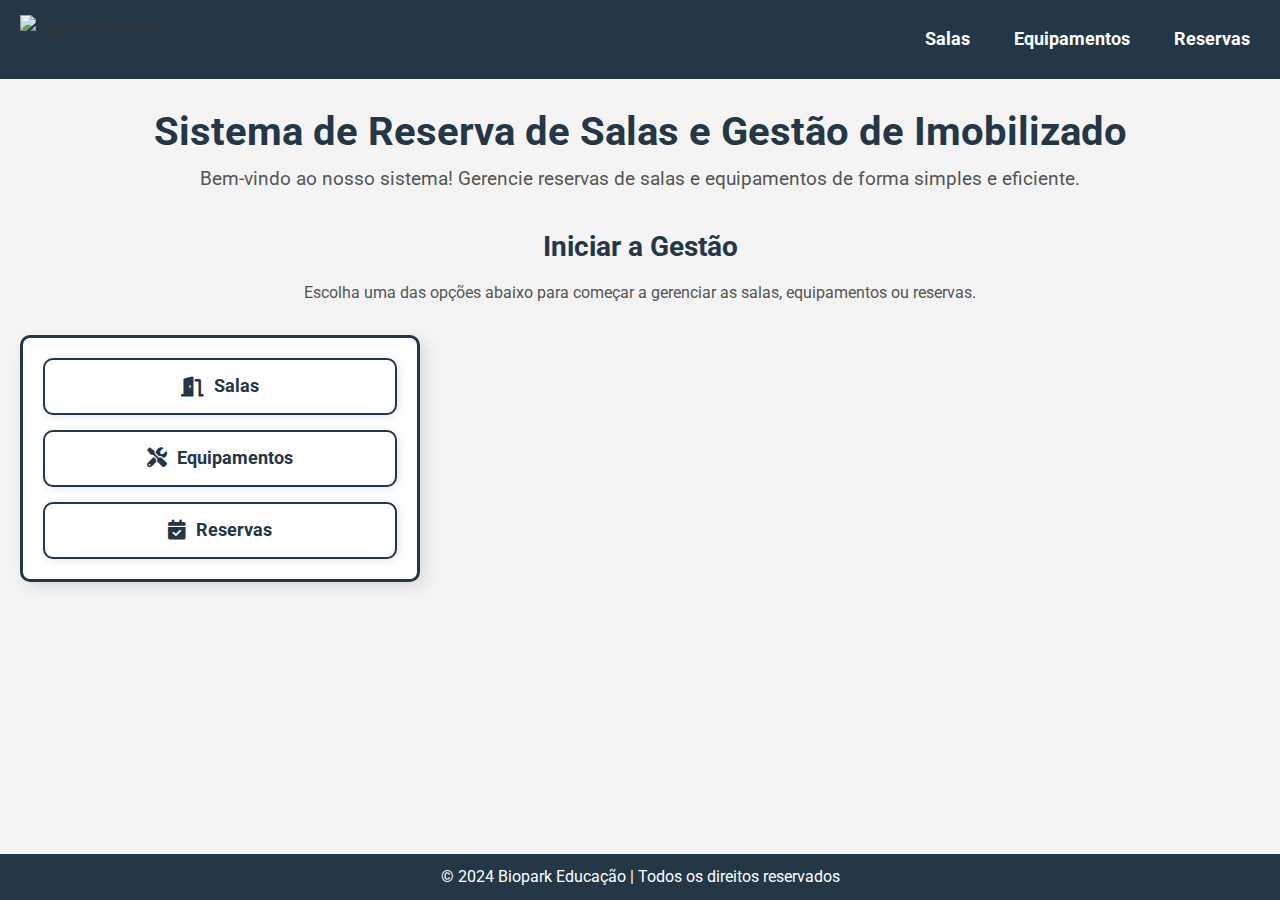
<file: src/main/resources/templates/index.html>
<!DOCTYPE html>
<html lang="pt-br" xmlns:th="http://www.thymeleaf.org">
<head>
    <meta charset="UTF-8">
    <meta name="viewport" content="width=device-width, initial-scale=1.0">
    <title>Sistema de Reserva de Salas</title>
    <link rel="stylesheet" th:href="@{/css/style.css}" href="/src/main/resources/static/css/style.css">
    <link href="https://fonts.googleapis.com/css2?family=Roboto:wght@400;700&display=swap" rel="stylesheet">
    <link rel="stylesheet" href="https://cdnjs.cloudflare.com/ajax/libs/font-awesome/6.0.0-beta3/css/all.min.css">
</head>
<body>
    <nav class="navbar">
        <div class="logo-container">
            <a th:href="@{/page/home}">
                <img th:src="@{https://bioparkeducacao.com/wp-content/uploads/2023/08/biopark-logo-2.png}" h:href="@{/page/home}" alt="Logo do Sistema" class="logo">
            </a>
        </div>
        <ul class="menu-buttons">
            <li><a th:href="@{/salas}" class="nav-link">Salas</a></li>
            <li><a th:href="@{/equipamentos}" class="nav-link">Equipamentos</a></li>
            <li><a th:href="@{/reservas}" class="nav-link">Reservas</a></li>
        </ul>
    </nav>

    <div class="container">
        <header>
            <h1>Sistema de Reserva de Salas e Gestão de Imobilizado</h1>
            <p>Bem-vindo ao nosso sistema! Gerencie reservas de salas e equipamentos de forma simples e eficiente.</p>
        </header>
        <main>
            <section class="welcome">
                <h2>Iniciar a Gestão</h2>
                <p>Escolha uma das opções abaixo para começar a gerenciar as salas, equipamentos ou reservas.</p>
            </section>
            <div class="menu-container">
                <ul class="menu-center">
                    <li><a th:href="@{/salas}" class="nav-link-center"><i class="fas fa-door-open"></i> Salas</a></li>
                    <li><a th:href="@{/equipamentos}" class="nav-link-center"><i class="fas fa-tools"></i> Equipamentos</a></li>
                    <li><a th:href="@{/reservas}" class="nav-link-center"><i class="fas fa-calendar-check"></i> Reservas</a></li>
                </ul>
            </div>
        </main>
    </div>

    <footer>
        <p>&copy; 2024 Biopark Educação | Todos os direitos reservados</p>
    </footer>

    <script src="/src/main/resources/static/js/script.js" th:src="@{/js/script.js}"></script>
</body>
</html>
</file>
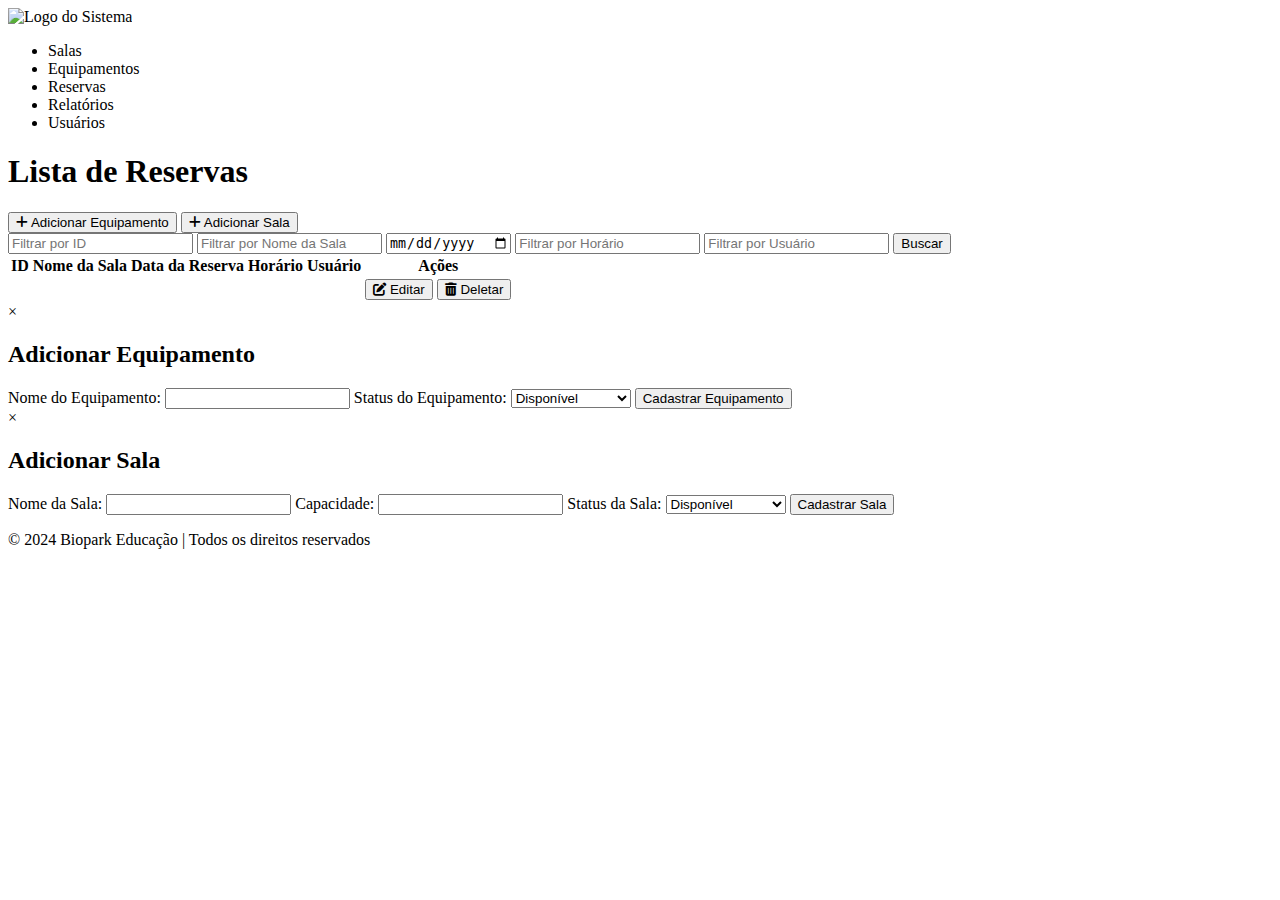
<file: src/main/resources/templates/listaReservas.html>
<!DOCTYPE html>
<html lang="pt-br" xmlns:th="http://www.thymeleaf.org">
<head>
    <meta charset="UTF-8">
    <meta name="viewport" content="width=device-width, initial-scale=1.0">
    <title>Lista de Reservas</title>
    <link rel="stylesheet" th:href="@{/css/style.css}" />
    <link href="https://fonts.googleapis.com/css2?family=Roboto:wght@400;700&display=swap" rel="stylesheet">
    <link rel="stylesheet" href="https://cdnjs.cloudflare.com/ajax/libs/font-awesome/6.0.0-beta3/css/all.min.css">
</head>
<body>
    <nav class="navbar">
        <div class="logo-container">
            <a th:href="@{/page/home}">
                <img th:src="@{https://bioparkeducacao.com/wp-content/uploads/2023/08/biopark-logo-2.png}" alt="Logo do Sistema" class="logo">
            </a>
        </div>
        <ul class="menu-buttons">
            <li><a th:href="@{/salas}" class="nav-link">Salas</a></li>
            <li><a th:href="@{/equipamentos}" class="nav-link">Equipamentos</a></li>
            <li><a th:href="@{/reservas}" class="nav-link">Reservas</a></li>
            <li><a th:href="@{/page/relatorios}" class="nav-link">Relatórios</a></li>
            <li><a th:href="@{/usuarios}" class="nav-link">Usuários</a></li>
        </ul>
    </nav>

    <section class="content">
        <div class="container">
            <header>
                <h1>Lista de Reservas</h1>
                <div class="add-buttons">
                    <button class="btn-add" onclick="openModal('equipamentoModal')">
                        <i class="fas fa-plus"></i> Adicionar Equipamento
                    </button>
                    <button class="btn-add" onclick="openModal('salaModal')">
                        <i class="fas fa-plus"></i> Adicionar Sala
                    </button>
                </div>
            </header>

            <div class="filters">
                <input type="text" class="filter-input" id="filter-id" placeholder="Filtrar por ID">
                <input type="text" class="filter-input" id="filter-nome-sala" placeholder="Filtrar por Nome da Sala">
                <input type="date" class="filter-input" id="filter-data-reserva" placeholder="Filtrar por Data da Reserva">
                <input type="text" class="filter-input" id="filter-horario" placeholder="Filtrar por Horário">
                <input type="text" class="filter-input" id="filter-usuario" placeholder="Filtrar por Usuário">
                <button class="search-button" onclick="filterTable()">Buscar</button>
            </div>

            <section>
                <table>
                    <thead>
                        <tr>
                            <th>ID</th>
                            <th>Nome da Sala</th>
                            <th>Data da Reserva</th>
                            <th>Horário</th>
                            <th>Usuário</th>
                            <th>Ações</th>
                        </tr>
                    </thead>
                    <tbody>
                        <tr th:each="reserva : ${reservas}">
                            <td th:text="${reserva.id}"></td>
                            <td th:text="${reserva.sala.nome}"></td>
                            <td th:text="${reserva.data}"></td>
                            <td th:text="${reserva.horarioEntrada}"></td>
                            <td th:text="${reserva.nome}"></td>
                          
                            <td>
                                <button class="btn-edit" th:onclick="'editarReserva(' + ${reserva.id} + ')'">
                                    <i class="fas fa-edit"></i> Editar
                                </button>
                                <button class="btn-delete" th:onclick="'deletarReserva(' + ${reserva.id} + ')'">
                                    <i class="fas fa-trash-alt"></i> Deletar
                                </button>
                            </td>
                        </tr>
                    </tbody>
                </table>
            </section>

            <!-- Modal para adicionar equipamento -->
            <div id="equipamentoModal" class="modal">
                <div class="modal-content">
                    <span class="close-btn" onclick="closeModal('equipamentoModal')">&times;</span>
                    <h2>Adicionar Equipamento</h2>
                    <form th:action="@{/reservas/equipamento/salvar}" method="POST">
                        <label for="nome">Nome do Equipamento:</label>
                        <input type="text" id="nome" name="nome" required>

                        <label for="status">Status do Equipamento:</label>
                        <select id="status" name="status" required>
                            <option value="DISPONIVEL">Disponível</option>
                            <option value="EM_MANUTENCAO">Em Manutenção</option>
                            <option value="RESERVADO">Reservado</option>
                        </select>

                        <button type="submit">Cadastrar Equipamento</button>
                    </form>
                </div>
            </div>

            <!-- Modal para adicionar sala -->
            <div id="salaModal" class="modal">
                <div class="modal-content">
                    <span class="close-btn" onclick="closeModal('salaModal')">&times;</span>
                    <h2>Adicionar Sala</h2>
                    <form th:action="@{/reservas/salas/salvar}" method="POST">
                        <label for="nome">Nome da Sala:</label>
                        <input type="text" id="nome" name="nome" th:value="${sala.nome}" required>

                        <label for="capacidade">Capacidade:</label>
                        <input type="number" id="capacidade" name="capacidade" th:value="${sala.capacidade}" required>
        
                        <label for="status">Status da Sala:</label>
                        <select id="status" name="status" required>
                            <option value="DISPONIVEL">Disponível</option>
                            <option value="EM_MANUTENCAO">Em Manutenção</option>
                            <option value="RESERVADO">Reservado</option>
                        </select>

                        <button type="submit">Cadastrar Sala</button>
                    </form>
                </div>
            </div>

        </div>
    </section>

    <footer>
        <p>&copy; 2024 Biopark Educação | Todos os direitos reservados</p>
    </footer>

    <script th:src="@{/js/popup/addequip.js}"></script>
    <script th:src="@{/js/popup/addsala.js}"></script>
    <script th:src="@{/js/popup/script.js}"></script>
</body>
</html>
</file>
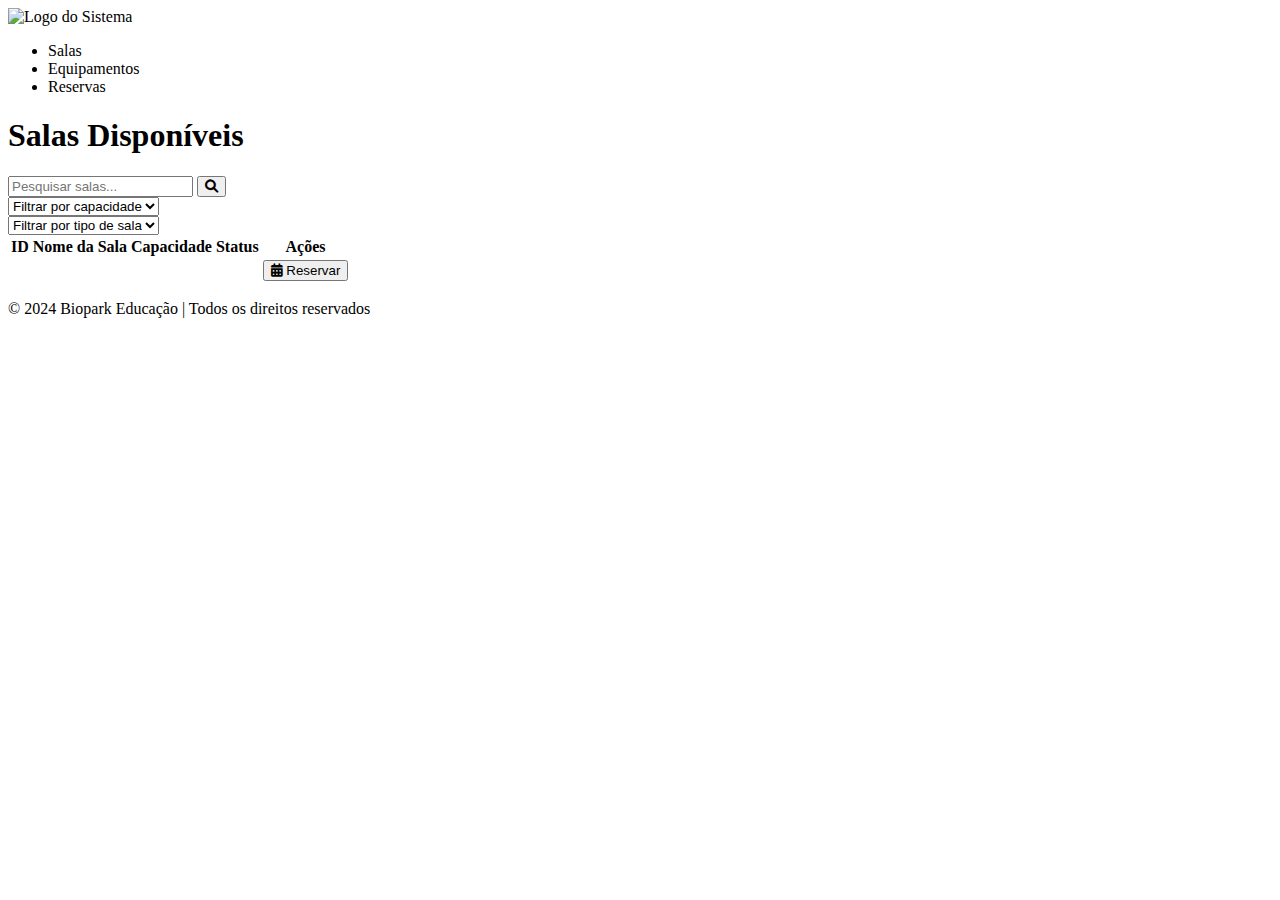
<file: src/main/resources/templates/listaSalas.html>
<!DOCTYPE html>
<html lang="pt-br" xmlns:th="http://www.thymeleaf.org">
<head>
    <meta charset="UTF-8">
    <meta name="viewport" content="width=device-width, initial-scale=1.0">
    <title>Lista de Salas</title>
    <link rel="stylesheet" th:href="@{/css/style.css}">
    <link href="https://fonts.googleapis.com/css2?family=Roboto:wght@400;700&display=swap" rel="stylesheet">
    <link rel="stylesheet" href="https://cdnjs.cloudflare.com/ajax/libs/font-awesome/6.0.0-beta3/css/all.min.css">
</head>
<body>
    <nav class="navbar">
        <div class="logo-container">
            <a th:href="@{/page/home}">
                <img th:src="@{https://bioparkeducacao.com/wp-content/uploads/2023/08/biopark-logo-2.png}" alt="Logo do Sistema" class="logo">
            </a>
        </div>
        <ul class="menu-buttons">
            <li><a th:href="@{/salas}" class="nav-link">Salas</a></li>
            <li><a th:href="@{/equipamentos}" class="nav-link">Equipamentos</a></li>
            <li><a th:href="@{/reservas}" class="nav-link">Reservas</a></li>
        </ul>
    </nav>

    <div class="container">
        <header>
            <h1>Salas Disponíveis</h1>
        </header>

        <div class="filters">
            <div class="filter-search">
                <input type="text" id="search" placeholder="Pesquisar salas..." class="search-input">
                <button class="search-button"><i class="fas fa-search"></i></button>
            </div>

            <div class="filter-capacity">
                <select id="capacity-filter" class="capacity-filter">
                    <option value="">Filtrar por capacidade</option>
                    <option value="50">05 Pessoas</option>
                    <option value="50">10 Pessoas</option>
                    <option value="15">15 Pessoas</option>
                    <option value="20">20 Pessoas</option>
                    <option value="30">30 Pessoas</option>
                </select>
            </div>

            <div class="filter-type">
                <select id="type-filter" class="type-filter">
                    <option value="">Filtrar por tipo de sala</option>
                    <option value="auditório">Auditório</option>
                    <option value="reunião">Reunião</option>
                    <option value="treinamento">Treinamento</option>
                </select>
            </div>
        </div>

        <main>
            <table>
                <thead>
                    <tr>
                        <th>ID</th>
                        <th>Nome da Sala</th>
                        <th>Capacidade</th>
                        <th>Status</th>
                        <th>Ações</th>
                    </tr>
                </thead>
                <tbody id="room-list">
                    <tr th:each="sala : ${salas}" id="sala-${sala.id}">
                        <td th:text="${sala.id}"></td>
                        <td th:text="${sala.nome}"></td>
                        <td th:text="${sala.capacidade}"></td>
                        <td th:text="${sala.status}"></td>
                        <td>
                            <button class="btn-reserve" 
                            th:data-sala-id="${sala.id}" 
                            onclick="openReserveModal(this)" 
                            th:if="${sala.status != T(com.example.SistemaReservaSalas.models.Sala.StatusSala).OCUPADA and sala.status != T(com.example.SistemaReservaSalas.models.Sala.StatusSala).EM_MANUTENCAO}">
                        <i class="fas fa-calendar-alt"></i> Reservar
                    </button>                        
                        </td>
                    </tr>
                </tbody>
               
            </table>
        </main>
    </div>

    <footer>
        <p>&copy; 2024 Biopark Educação | Todos os direitos reservados</p>
    </footer>

    <div id="reserve-modal" class="modal" style="display: none;">
        <div class="modal-content">
            <span class="close-btn" onclick="closeReserveModal()">&times;</span>
            <h2>Reservar Sala</h2>
            <form id="reserve-form" th:action="@{/salas/salvar-reserva}" method="post"  th:object="${reservaSala}">
                <input type="hidden" id="sala-id" name="sala">
                <label for="nome">Nome:</label>
                <input type="text" id="nome" name="nome" required>
                <label for="email">E-mail:</label>
                <input type="email" id="email" name="email" required>
                <label for="data">Data:</label>
                <input type="date" id="data" name="data" required>
                <label for="entrada">Horário de Entrada:</label>
                <input type="time" id="entrada" name="horarioEntrada" required>
                <label for="saida">Horário de Saída:</label>
                <input type="time" id="saida" name="horarioSaida" required>
                <button type="submit">Confirmar Reserva</button>
            </form>
        </div>
    </div>
    


    <script th:src="@{/js/popup/reserva-salas.js}"></script>
</body>
</html>
</file>
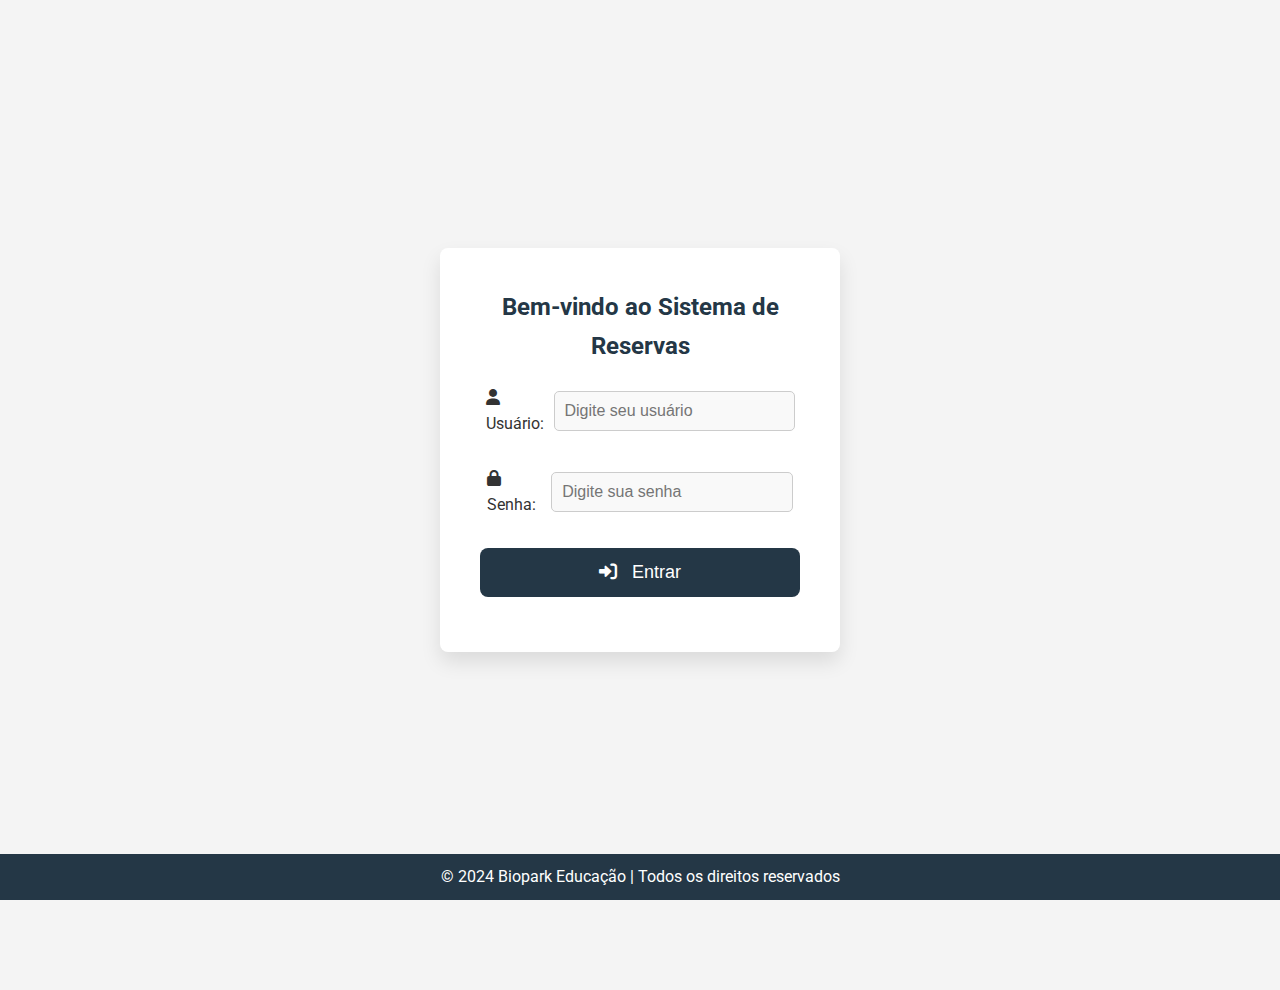
<file: src/main/resources/templates/login.html>
<!DOCTYPE html>
<html lang="pt-br" xmlns:th="http://www.thymeleaf.org">
<head>
    <meta charset="UTF-8">
    <meta name="viewport" content="width=device-width, initial-scale=1.0">
    <title>Login - Biopark Educação</title>
    <link rel="stylesheet" th:href="@{/css/login.css}" href="/src/main/resources/static/css/login.css">
    <link rel="stylesheet" th:href="@{/css/style.css}" href="/src/main/resources/static/css/style.css">
    <link href="https://fonts.googleapis.com/css2?family=Roboto:wght@400;700&display=swap" rel="stylesheet">
    <link rel="stylesheet" href="https://cdnjs.cloudflare.com/ajax/libs/font-awesome/6.0.0-beta3/css/all.min.css">
</head>
<body>
    <div class="login-container">
        <div class="login-form">
            <h2>Bem-vindo ao Sistema de Reservas</h2>
            <form th:action="@{/login}" method="post" th:object="${user}">
                <div class="input-container">
                    <label for="username">
                        <i class="fas fa-user"></i> Usuário:
                    </label>
                    <input type="text" id="username" name="username" th:field="*{username}" required placeholder="Digite seu usuário">
                </div>
                <div class="input-container">
                    <label for="password">
                        <i class="fas fa-lock"></i> Senha:
                    </label>
                    <input type="password" id="password" name="password" th:field="*{password}" required placeholder="Digite sua senha">
                </div>
                <button type="submit" class="btn-login">
                    <i class="fas fa-sign-in-alt"></i> Entrar
                </button>
            </form>


            <div id="error-message" class="error-message" th:if="${error}" th:text="${error}"></div>
        </div>
    </div>

    <footer>
        <p>&copy; 2024 Biopark Educação | Todos os direitos reservados</p>
    </footer>
    <script src="/src/main/resources/static/js/script.js" th:src="@{/js/script.js}"></script>
</body>
</html>
</file>
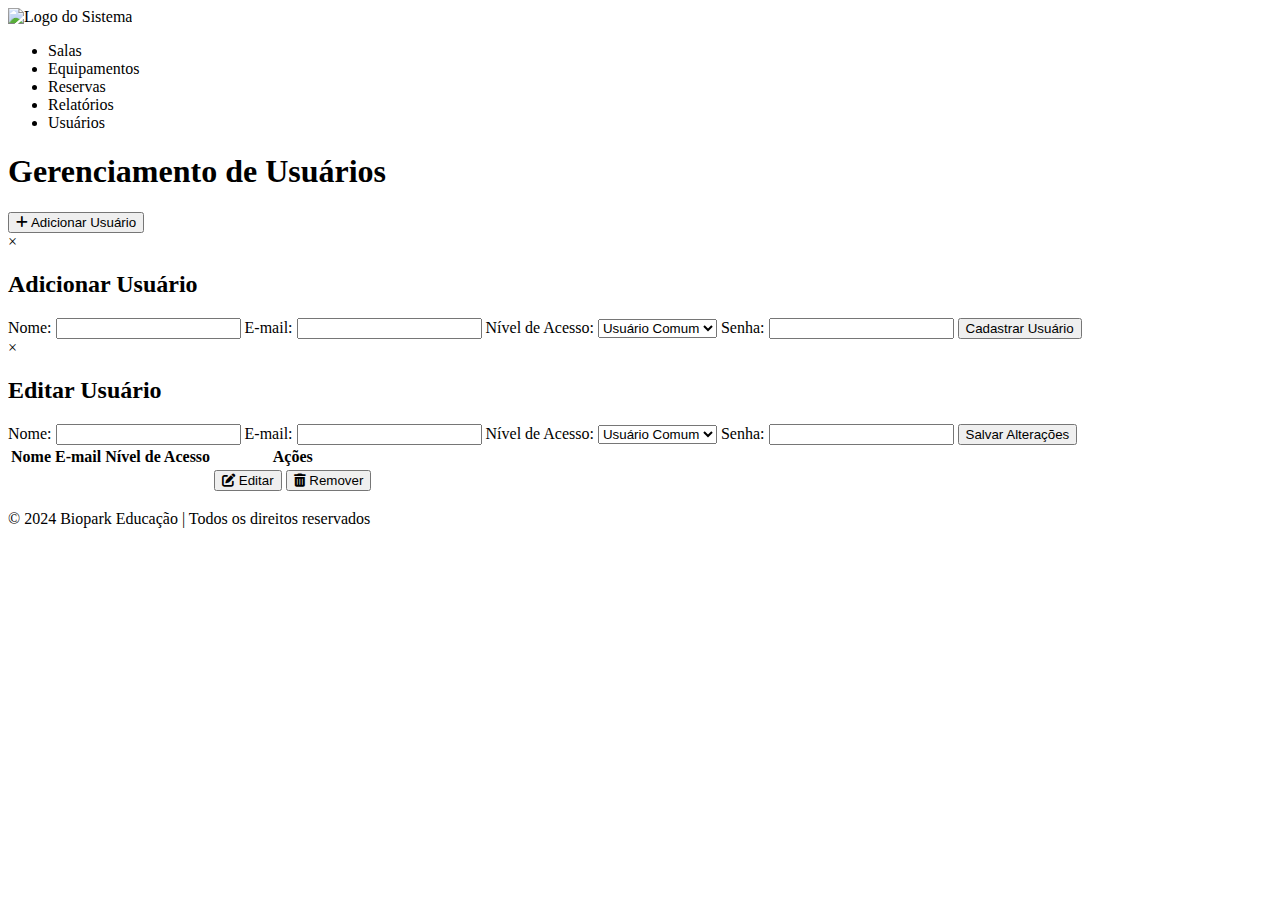
<file: src/main/resources/templates/usuarios.html>
<!DOCTYPE html>
<html lang="pt-br" xmlns:th="http://www.thymeleaf.org">
<head>
    <meta charset="UTF-8">
    <meta name="viewport" content="width=device-width, initial-scale=1.0">
    <title>Gerenciamento de Usuários</title>
    <link rel="stylesheet" th:href="@{/css/style.css}" />
    <link rel="stylesheet" th:href="@{/css/usuarios.css}" />
    <link href="https://fonts.googleapis.com/css2?family=Roboto:wght@400;700&display=swap" rel="stylesheet">
    <link rel="stylesheet" href="https://cdnjs.cloudflare.com/ajax/libs/font-awesome/6.0.0-beta3/css/all.min.css">
</head>
<body>
    <nav class="navbar">
        <div class="logo-container">
            <a th:href="@{/page/home}">
                <img th:src="@{https://bioparkeducacao.com/wp-content/uploads/2023/08/biopark-logo-2.png}" alt="Logo do Sistema" class="logo">
            </a>
        </div>
        <ul class="menu-buttons">
            <li><a th:href="@{/salas}" class="nav-link">Salas</a></li>
            <li><a th:href="@{/equipamentos}" class="nav-link">Equipamentos</a></li>
            <li><a th:href="@{/reservas}" class="nav-link">Reservas</a></li>
            <li><a th:href="@{/page/relatorios}" class="nav-link">Relatórios</a></li>
            <li><a th:href="@{/usuarios}" class="nav-link">Usuários</a></li>
        </ul>
    </nav>

    <section class="content">
        <div class="container">
            <header>
                <h1>Gerenciamento de Usuários</h1>
                <div class="add-buttons">
                    <button class="btn-add" id="btnAddUser">
                        <i class="fas fa-plus"></i> Adicionar Usuário
                    </button>
                </div>
            </header>

            <!-- Modal para Adicionar Usuário -->
            <div id="addUserModal" class="modal">
                <div class="modal-content">
                    <span class="close-btn" onclick="closeModal('addUserModal')">&times;</span>
                    <h2>Adicionar Usuário</h2>
                    <form id="addUserForm" th:action="@{/usuarios/salvar}" method="POST">
                        <label for="nome">Nome:</label>
                        <input type="text" id="nome" name="nome" th:value="${usuario.nome}" required>

                        <label for="email">E-mail:</label>
                        <input type="email" id="email" name="email" th:value="${usuario.email}" required>

                        <label for="tipoUsuario">Nível de Acesso:</label>
                        <select id="tipoUsuario" name="tipoUsuario" th:value="${usuario.tipoUsuario}" required>
                            <option value="COMUM">Usuário Comum</option>
                            <option value="ADMINISTRADOR">Administrador</option>
                            <option value="GERENTE_TI">Gerente de TI</option>
                        </select>

                        <label for="senha">Senha:</label>
                        <input type="password" id="senha" name="senha" required>

                        <button type="submit">Cadastrar Usuário</button>
                    </form>
                </div>
            </div>

            <!-- Modal para Editar Usuário -->
            <div id="editUserModal" class="modal">
                <div class="modal-content">
                    <span class="close-btn" onclick="closeModal('editUserModal')">&times;</span>
                    <h2>Editar Usuário</h2>
                    <form id="editUserForm" th:action="@{/usuarios/editar}" method="POST">
                        <input type="hidden" id="editUserId" name="id">
                        
                        <label for="editNome">Nome:</label>
                        <input type="text" id="editNome" name="nome" required>

                        <label for="editEmail">E-mail:</label>
                        <input type="email" id="editEmail" name="email" required>

                        <label for="editTipoUsuario">Nível de Acesso:</label>
                        <select id="editTipoUsuario" name="tipoUsuario" required>
                            <option value="COMUM">Usuário Comum</option>
                            <option value="ADMINISTRADOR">Administrador</option>
                            <option value="GERENTE_TI">Gerente de TI</option>
                        </select>

                        <label for="editSenha">Senha:</label>
                        <input type="password" id="editSenha" name="senha" required>

                        <button type="submit">Salvar Alterações</button>
                    </form>
                </div>
            </div>

            <!-- Seção para listar usuários -->
            <section>
                <table>
                    <thead>
                        <tr>
                            <th>Nome</th>
                            <th>E-mail</th>
                            <th>Nível de Acesso</th>
                            <th>Ações</th>
                        </tr>
                    </thead>
                    <tbody id="userList">
                        <tr th:each="usuario : ${usuarios}">
                            <td th:text="${usuario.nome}"></td>
                            <td th:text="${usuario.email}"></td>
                            <td th:text="${usuario.tipoUsuario}"></td>
                            <td>
                                <button class="btn-edit" onclick="openEditModal([[${usuario.id}]], '[[${usuario.nome}]]', '[[${usuario.email}]]', '[[${usuario.tipoUsuario}]]')">
                                    <i class="fas fa-edit"></i> Editar
                                </button>
                                <button class="btn-delete" onclick="removerUsuario(this)">
                                    <i class="fas fa-trash-alt"></i> Remover
                                </button>                                
                            </td>                            
                        </tr>
                    </tbody>
                </table>
            </section>
        </div>
    </section>

    <footer>
        <p>&copy; 2024 Biopark Educação | Todos os direitos reservados</p>
    </footer>
    <script th:src="@{/js/script.js}"></script>
    <script th:src="@{/js/popup/addusuario.js}"></script>
    <script th:src="@{/js/usuario.js}"></script>
</body>
</html>
</file>
<file: src/main/resources/static/css/style.css>
/* Reset básico */
    * {
        margin: 0;
        padding: 0;
        box-sizing: border-box;
    }

    body {
        font-family: 'Roboto', sans-serif;
        line-height: 1.6;
        background-color: #f4f4f4;
        color: #333;
    }

    /* Estilo para o botão "Adicionar Nova Reserva" fixo no canto superior esquerdo */
    .btn-add-reserva {
        position: fixed; /* Fixa o botão na tela */
        top: 20px; /* Distância do topo da tela */
        left: 20px; /* Distância da borda esquerda */
        background-color: #243746; /* Azul escuro */
        color: #fff;
        padding: 12px 25px;
        font-size: 16px;
        font-weight: bold;
        text-decoration: none;
        border-radius: 8px;
        z-index: 1000; /* Garante que o botão fique acima do conteúdo */
        transition: background-color 0.3s, transform 0.3s;
    }

    /* Efeito de hover para o botão */
    .btn-add-reserva:hover {
        background-color: #243746; /* Cor mais escura no hover */
        transform: scale(1.05); /* Leve aumento de tamanho ao passar o mouse */
    }

    /* Ícone do botão (fa-plus-circle) */
    .btn-add-reserva i {
        margin-right: 10px; /* Espaço entre o ícone e o texto */
    }



    /* Navbar fixa */
    .navbar {
        background-color: #243746;
        position: fixed;
        width: 100%;
        top: 0;
        left: 0;
        z-index: 1000;
        padding: 15px 0;
    }

    .navbar .logo-container {
        display: inline-block;
        padding-left: 20px;
    }

    .navbar .logo {
        height: 40px;
    }

    .navbar .menu-buttons {
        display: inline-block;
        float: right;
        padding-right: 20px;
        list-style: none;
    }

    .navbar .menu-buttons li {
        display: inline;
        margin-left: 20px;
    }

    .navbar .nav-link {
        color: white;
        font-weight: bold;
        text-decoration: none;
        font-size: 18px;
        padding: 10px;
        display: inline-block;
        border-radius: 5px;
        transition: background-color 0.3s;
    }

    .navbar:hover {
        background-color: #243746;
    }

    .nav-link:hover {
        color: #243746; /* Texto branco ao passar o mouse */
        background-color: #ffffff; /* Fundo azul ao passar o mouse */
        box-shadow: 4px 4px 15px rgba(0, 0, 0, 0.2); /* Sombra mais intensa */
        transform: translateY(-3px); /* Efeito de elevação */
        border: 2px solid #243746; /* Borda azul */
    }

    /* Container */
    .container {
        margin-top: 80px; /* Para compensar o navbar fixo */
        padding: 20px;
    }

    header {
        text-align: center;
        margin-bottom: 30px;
    }

    header h1 {
        font-size: 2.5rem;
        color: #243746;
        text-align: center;
    }

    header p {
        font-size: 1.2rem;
        color: #555;
    }

    /* Efeito de animação para os botões de delete */
    .btn-delete {
        position: relative;
        overflow: hidden;
        transition: all 0.3s ease;
        background-color: #e91e63; /* Rosa escuro (tom da ID) */
        color: #fff; /* Cor do texto branca */
        padding: 10px 20px;
        font-size: 16px;
        font-weight: bold;
        border: none;
        border-radius: 8px; /* Borda arredondada */
        cursor: pointer;
        text-align: center;
        display: inline-flex;
        align-items: center;
        gap: 10px; /* Espaçamento entre ícone e texto */
    }

    /* Efeito de animação de clique (pulse) */
    .btn-delete:active {
        animation: pulse 0.3s ease-out;
    }

    /* Efeito de hover (quando passar o mouse sobre o botão) */
    .btn-delete:hover {
        background-color: #c2185b; /* Rosa mais escuro no hover */
        transform: scale(1.05); /* Aumento do botão ao passar o mouse */
    }

    /* Animação de "pulse" para quando o botão for pressionado */
    @keyframes pulse {
        0% {
            transform: scale(1);
        }
        50% {
            transform: scale(1.1);
        }
        100% {
            transform: scale(1);
        }
    }

    /* Ajuste do ícone dentro do botão */
    .btn-delete i {
        font-size: 20px; /* Tamanho do ícone */
        margin-right: 8px; /* Espaçamento à direita do ícone */
    }

    /* Estilo para o botão de editar */
    .btn-edit {
        position: relative;
        overflow: hidden;
        transition: all 0.3s ease;
        background-color: orange;
        color: #fff; /* Cor do texto branca */
        padding: 10px 20px;
        font-size: 16px;
        font-weight: bold;
        border: none;
        border-radius: 8px; /* Bordas arredondadas */
        cursor: pointer;
        text-align: center;
        display: inline-flex;
        align-items: center;
        gap: 10px; /* Espaçamento entre ícone e texto */
    }

    /* Efeito de animação de clique (pulse) */
    .btn-edit:active {
        background-color: orange;
        animation: pulse 0.3s ease-out;
    }

    /* Efeito de hover (quando passar o mouse sobre o botão) */
    .btn-edit:hover {
        background-color: orange;
        transform: scale(1.05); /* Aumento do botão ao passar o mouse */
    }

    /* Animação de "pulse" para quando o botão for pressionado */
    @keyframes pulse {
        0% {
            transform: scale(1);
        }
        50% {
            transform: scale(1.1);
        }
        100% {
            transform: scale(1);
        }
    }

    /* Ajuste do ícone dentro do botão */
    .btn-edit i {
        font-size: 20px; /* Tamanho do ícone */
        margin-right: 8px; /* Espaçamento à direita do ícone */
    }


    /* Animação de "pulse" para quando o botão for pressionado */
    @keyframes pulse {
        0% {
            transform: scale(1);
        }
        50% {
            transform: scale(1.1);
        }
        100% {
            transform: scale(1);
        }
    }

    /* Estilo para os botões de adicionar */
    .add-buttons {
        display: flex;
        gap: 15px;
        margin-bottom: 20px;
    }

    .btn-add {
        padding: 10px 20px;
        background-color: #243746;
        color: white;
        border: none;
        border-radius: 5px;
        cursor: pointer;
        display: flex;
        align-items: center;
        gap: 5px;
    }

    .btn-add i {
        font-size: 18px;
    }

    /* Centralizando os botões de adicionar */
    .add-buttons {
        display: flex;
        justify-content: center; /* Centraliza os botões */
        gap: 15px;
        margin-bottom: 20px;
    }

    /* Estilo dos botões */
    .btn-add {
        padding: 10px 20px;
        background-color: #243746;
        color: white;
        border: none;
        border-radius: 5px;
        cursor: pointer;
        display: flex;
        align-items: center;
        gap: 5px;
    }

    .btn-add i {
        font-size: 18px;
    }

    /* Estilo para os modais */
    .modal {
        display: none; /* Ocultando inicialmente */
        position: fixed;
        z-index: 1;
        left: 0;
        top: 0;
        width: 100%;
        height: 100%;
        overflow: auto;
        background-color: rgba(0, 0, 0, 0.4);
        padding-top: 60px;
        display: flex;
        justify-content: center; /* Centraliza horizontalmente */
        align-items: center; /* Centraliza verticalmente */
    }

    /* Conteúdo do modal */
    .modal-content {
        background-color: white;
        padding: 20px;
        border: 1px solid #888;
        width: 80%;
        max-width: 500px;
        border-radius: 8px;
        text-align: center; /* Centraliza o texto dentro do modal */
    }

    /* Fechar o modal */
    .close {
        color: #aaa;
        float: right;
        font-size: 28px;
        font-weight: bold;
    }

    .modal {
        display: none;
        position: fixed;
        z-index: 1000;
        left: 0;
        top: 0;
        width: 100%;
        height: 100%;
        background-color: rgba(0, 0, 0, 0.5);
    }

    .modal-content {
        background-color: #fefefe;
        margin: 10% auto;
        padding: 20px;
        border: 1px solid #888;
        width: 300px;
        border-radius: 8px;
    }

    .close {
        color: #aaa;
        float: right;
        font-size: 28px;
        font-weight: bold;
    }

    .close:hover,
    .close:focus {
        color: black;
        cursor: pointer;
    }

    .btn-submit {
        width: 100%;
        padding: 10px;
        background-color: #243746;
        color: white;
        border: none;
        border-radius: 5px;
        cursor: pointer;
        font-size: 16px;
        margin-top: 15px;
    }

    .btn-submit:hover {
        background-color: #d50032;
    }


    .close:hover,
    .close:focus {
        color: black;
        text-decoration: none;
        cursor: pointer;
    }

    /* Estilo para os formulários dentro dos modais */
    form {
        display: flex;
        flex-direction: column;
        gap: 10px;
        align-items: center; /* Centraliza os itens do formulário */
    }

    form label {
        font-size: 16px;
    }

    form input {
        padding: 10px;
        font-size: 16px;
        border: 1px solid #ccc;
        border-radius: 5px;
        width: 100%; /* Garante que os inputs ocupem toda a largura disponível */
        max-width: 400px; /* Limita a largura máxima dos inputs */
    }

    form button {
        padding: 10px;
        background-color: #243746;
        border: none;
        color: white;
        border-radius: 5px;
        cursor: pointer;
        transition: background-color 0.3s;
        width: 100%;
        max-width: 400px;
    }

    form button:hover {
        background-color: #d50032;
    }

    .filters {
        display: flex;
        justify-content: center;
        gap: 15px;
        margin-bottom: 20px;
    }

    .filter-input {
        padding: 8px;
        font-size: 16px;
        border: 1px solid #ccc;
        border-radius: 5px;
        width: 200px;
    }

    .search-button {
        padding: 10px;
        background-color: #243746;
        border: none;
        color: white;
        border-radius: 5px;
        cursor: pointer;
        transition: background-color 0.3s;
    }

    .search-button:hover {
        background-color: #d50032;
    }

    /* Filtros: Centralizados */
    .filters {
        display: flex;
        justify-content: center;
        gap: 20px;
        margin: 20px 0;
    }

    .filter-search {
        display: flex;
        align-items: center;
        gap: 10px;
        border: 1px solid #ffffff;
        border-radius: 5px;
    }

    .search-input {
        padding: 10px;
        font-size: 16px;
        border: none;
        outline: none;
        width: 300px;
    }

    .search-button {
        padding: 11px;
        background-color: #243746;
        border: none;
        color: white;
        border-radius: 5px;
        cursor: pointer;
        transition: background-color 0.3s;
    }

    .search-button:hover {
        background-color: #d50032;
    }

    /* Filtro de Estado */
    .filter-status select {
        padding: 10px;
        font-size: 16px;
        border: 1px solid #ccc;
        border-radius: 5px;
        width: 250px;
        cursor: pointer;
    }

    /* Filtro de Capacidade */
    .filter-capacity select {
        padding: 10px;
        font-size: 16px;
        border: 1px solid #ccc;
        border-radius: 5px;
        width: 200px;
        cursor: pointer;
    }

    /* Filtro de Tipo de Sala */
    .filter-type select {
        padding: 10px;
        font-size: 16px;
        border: 1px solid #ccc;
        border-radius: 5px;
        width: 200px;
        cursor: pointer;
    }


    /* Estilo para o botão de Reservar */
    .btn-reserve {
        display: inline-flex;
        align-items: center;
        padding: 8px 16px;
        font-size: 16px;
        font-weight: bold;
        color: white;
        background-color: #28a745; /* Verde */
        border: 2px solid #28a745; /* Bordas com a mesma cor */
        border-radius: 8px; /* Bordas arredondadas */
        transition: background-color 0.3s, transform 0.3s;
        cursor: pointer;
        text-decoration: none;
    }

    .btn-reserve i {
        margin-right: 8px; /* Espaço entre o ícone e o texto */
    }

    .btn-reserve:hover {
        background-color: #218838; /* Cor mais escura quando passar o mouse */
        transform: scale(1.05); /* Efeito de aumento ao passar o mouse */
    }

    .btn-reserve:active {
        background-color: #1e7e34; /* Cor ainda mais escura ao clicar */
        transform: scale(0.98); /* Efeito de diminuição ao clicar */
    }

    .btn-reserve:focus {
        outline: none;
        box-shadow: 0 0 5px rgba(40, 167, 69, 0.7); /* Sombra ao focar */
    }



    /* Estilo geral para as tabelas */
    table {
        width: 80%; /* Define uma largura máxima de 80% da tela */
        max-width: 1200px; /* Define uma largura máxima para grandes telas */
        margin: 20px auto; /* Centraliza a tabela horizontalmente com margem em cima e embaixo */
        border-collapse: collapse;
        font-family: Arial, sans-serif;
        color: #333; /* Cor do texto */
        border: 1px solid #e1e1e1; /* Bordas suaves */
        border-radius: 8px; /* Bordas arredondadas apenas nos cantos externos */
        overflow: hidden; /* Garante que os cantos arredondados não sejam cortados */
    }

    /* Cabeçalho da tabela */
    th {
        background-color: #243746; /* Cor da identidade visual */
        color: #ffffff; /* Cor do texto */
        font-weight: bold;
        padding: 12px 15px;
        text-align: left;
        text-transform: uppercase;
    }

    /* Linhas da tabela */
    td {
        background-color: #ffffff;
        padding: 10px 15px;
        text-align: left;
        border-bottom: 1px solid #e1e1e1;
    }

    /* Linhas alternadas para melhor legibilidade */
    tr:nth-child(even) {
        background-color: #f9f9f9;
    }

    /* Efeito de hover nas linhas da tabela */
    tr:hover {
        background-color: #f1f1f1;
    }

    /* Estilo do footer da tabela */
    tfoot td {
        background-color: #243746;
        color: #ffffff;
        font-weight: bold;
        text-align: right;
        padding: 12px 15px;
    }

    /* Bordas arredondadas apenas nos cantos da tabela */
    table th:first-child {
        border-top-left-radius: 8px; /* Arredonda o canto superior esquerdo */
    }

    table th:last-child {
        border-top-right-radius: 8px; /* Arredonda o canto superior direito */
    }

    table tfoot td:first-child {
        border-bottom-left-radius: 8px; /* Arredonda o canto inferior esquerdo */
    }

    table tfoot td:last-child {
        border-bottom-right-radius: 8px; /* Arredonda o canto inferior direito */
    }

    /* Estilo para tabelas responsivas */
    @media screen and (max-width: 768px) {
        table {
            width: 90%; /* Reduz a largura da tabela em telas menores */
            font-size: 14px;
        }

        th, td {
            padding: 8px;
        }
    }


    /* Rodapé fixo */
    footer {
        background-color: #243746;
        color: white;
        padding: 10px;
        text-align: center;
        position: fixed;
        bottom: 0;
        width: 100%;
    }

    footer p {
        margin: 0;
    }

    /* Responsividade */
    @media (max-width: 768px) {
        .navbar .menu-buttons {
            display: block;
            padding-left: 20px;
            text-align: center;
        }

        .navbar .menu-buttons li {
            display: block;
            margin: 10px 0;
        }

        table th, table td {
            font-size: 14px;
            padding: 10px;
        }
    }

    /* Estilo para o fundo do modal */
    .modal {
        display: none;
        position: fixed;
        z-index: 1;
        left: 0;
        top: 0;
        width: 100%;
        height: 100%;
        background-color: rgba(0, 0, 0, 0.5);
    }

    /* Conteúdo do modal */
    .modal-content {
        background-color: #fff;
        margin: 10% auto;
        padding: 20px;
        border: 1px solid #888;
        width: 300px;
        border-radius: 8px;
    }

    .close {
        color: #aaa;
        float: right;
        font-size: 28px;
        font-weight: bold;
        cursor: pointer;
    }

    .close:hover {
        color: #d50032;
    }

    /* Seção de boas-vindas */
    .welcome {
        text-align: center;
        margin-bottom: 30px;
    }

    .welcome h2 {
        font-size: 28px;
        color: #243746; /* Azul representativo (ajuste conforme a identidade) */
        margin-bottom: 10px;
    }

    .welcome p {
        font-size: 16px;
        color: #555; /* Cinza suave para o texto */
    }

    /* Container do menu */
    .menu-container {
        width: 400px;
        padding: 20px;
        border: 3px solid #243746; /* Azul principal */
        border-radius: 10px; /* Bordas arredondadas */
        background: linear-gradient(145deg, #ffffff, #ffffff); /* Fundo degradê suave */
        box-shadow: 5px 5px 15px rgba(0, 0, 0, 0.1); /* Sombra elegante */
        text-align: center;
        justify-content: center;
        cursor: pointer;
        display: center;
    }

    /* Lista de botões */
    .menu-center {
        list-style: none;
        padding: 0;
        margin: 0;
        display: flex;
        flex-direction: column;
        gap: 15px;
        justify-content: center;
    }

    .nav-link-center {
        display: flex;
        align-items: center;
        justify-content: center;
        gap: 10px;
        text-decoration: none;
        font-size: 18px;
        font-weight: bold;
        color: #243746; /* Azul principal */
        padding: 12px 20px;
        border: 2px solid #243746; /* Borda azul */
        border-radius: 10px;
        background-color: #ffffff; /* Fundo branco */
        box-shadow: 2px 2px 8px rgba(0, 0, 0, 0.1); /* Sombra suave */
        transition: all 0.3s ease;
    }

    .nav-link-center:hover {
        color: #ffffff; /* Texto branco ao passar o mouse */
        background-color: #243746; /* Fundo azul ao passar o mouse */
        box-shadow: 4px 4px 15px rgba(0, 0, 0, 0.2); /* Sombra mais intensa */
        transform: translateY(-3px); /* Efeito de elevação */
    }

    /* Ícones */
    .nav-link-center i {
        font-size: 20px;
    }

    /* Responsividade */
    @media (max-width: 500px) {
        .menu-container {
            width: 90%;
        }

        .welcome h2 {
            font-size: 24px;
        }

        .welcome p {
            font-size: 14px;
        }
    }


/*Relatorios

/* Ajuste para os botões de relatórios */
.report-button {
    background-color: #f1f1f1;
    border: 1px solid #ddd;
    padding: 10px 20px;
    margin-right: 10px;
    cursor: pointer;
    font-weight: bold;
    transition: background-color 0.3s ease;
}

.report-button.active {
    background-color: #243746;
    color: white;
}

.report-button:hover {
    background-color: #ddd;
}

/* Estilo para as tabelas */
.report-table table {
    width: 100%;
    border-collapse: collapse;
    margin-top: 20px;
}

.report-table th, .report-table td {
    padding: 10px;
    text-align: left;
    border: 1px solid #ddd;
}

.report-table th {
    background-color: #243746;
}

.btn-reserve {
    background-color: #28a745;
    color: white;
    padding: 5px 10px;
    cursor: pointer;
    border: none;
    border-radius: 5px;
    transition: background-color 0.3s ease;
}

.btn-reserve:hover {
    background-color: #218838;
}
</file>
<file: src/main/resources/static/css/login.css>
/* Reset de margens e padding */
* {
    margin: 0;
    padding: 0;
    box-sizing: border-box;
}

/* Corpo da página */
body {
    font-family: 'Roboto', sans-serif;
    background-color: #243746; /* Cor do fundo alterada para a cor do Biopark */
    height: 100vh;
    display: flex;
    justify-content: center;
    align-items: center;
    margin: 0;
    color: #ffffff; /* Texto branco para contraste */
}

/* Wrapper do login */
.login-container {
    display: flex;
    justify-content: center;
    align-items: center;
    height: 120%;
}

/* Estilo do formulário de login */
.login-form {
    background: white;
    border-radius: 8px;
    padding: 40px;
    width: 100%;
    max-width: 400px;
    box-shadow: 0 10px 20px rgba(0, 0, 0, 0.1);
}

h2 {
    font-size: 24px;
    color: #243746;
    text-align: center;
    margin-bottom: 20px;
}

/* Estilo dos campos de input */
.input-container {
    margin-bottom: 20px;
    display: flex;
    align-items: center;
}

label {
    font-size: 14px;
    color: #333;
    margin-right: 10px;
    display: inline-block;
    flex-basis: 70px;
}

input {
    width: 100%;
    padding: 12px;
    border-radius: 8px;
    border: 1px solid #ddd;
    font-size: 16px;
    background-color: #f9f9f9;
    transition: all 0.3s ease;
    padding-left: 35px;
}

input:focus {
    border-color: #243746;
    background-color: #fff;
    outline: none;
}

/* Adicionando os ícones dentro dos campos de input */
input[type="text"], input[type="password"] {
    position: relative;
}

input[type="text"]::before, input[type="password"]::before {
    content: '\f007'; /* Unicode para o ícone de usuário */
    font-family: 'Font Awesome 6 Free';
    font-weight: 900;
    position: absolute;
    left: 10px;
    top: 50%;
    transform: translateY(-50%);
}

input[type="password"]::before {
    content: '\f023'; /* Unicode para o ícone de cadeado */
}

/* Botão de login */
button.btn-login {
    width: 100%;
    padding: 14px;
    background-color: #243746;
    color: white;
    border: none;
    border-radius: 8px;
    font-size: 18px;
    cursor: pointer;
    transition: background-color 0.3s ease;
    font-weight: 500;
}

button.btn-login:hover {
    background-color: #c2185b;
}

button.btn-login i {
    margin-right: 10px;
}

/* Estilo da mensagem de erro */
.error-message {
    color: #c2185b;
    font-size: 14px;
    margin-top: 15px;
    text-align: center;
}

/* Responsividade */
@media (max-width: 600px) {
    .login-form {
        padding: 20px;
        width: 90%;
    }

    h2 {
        font-size: 20px;
    }
}
</file>
